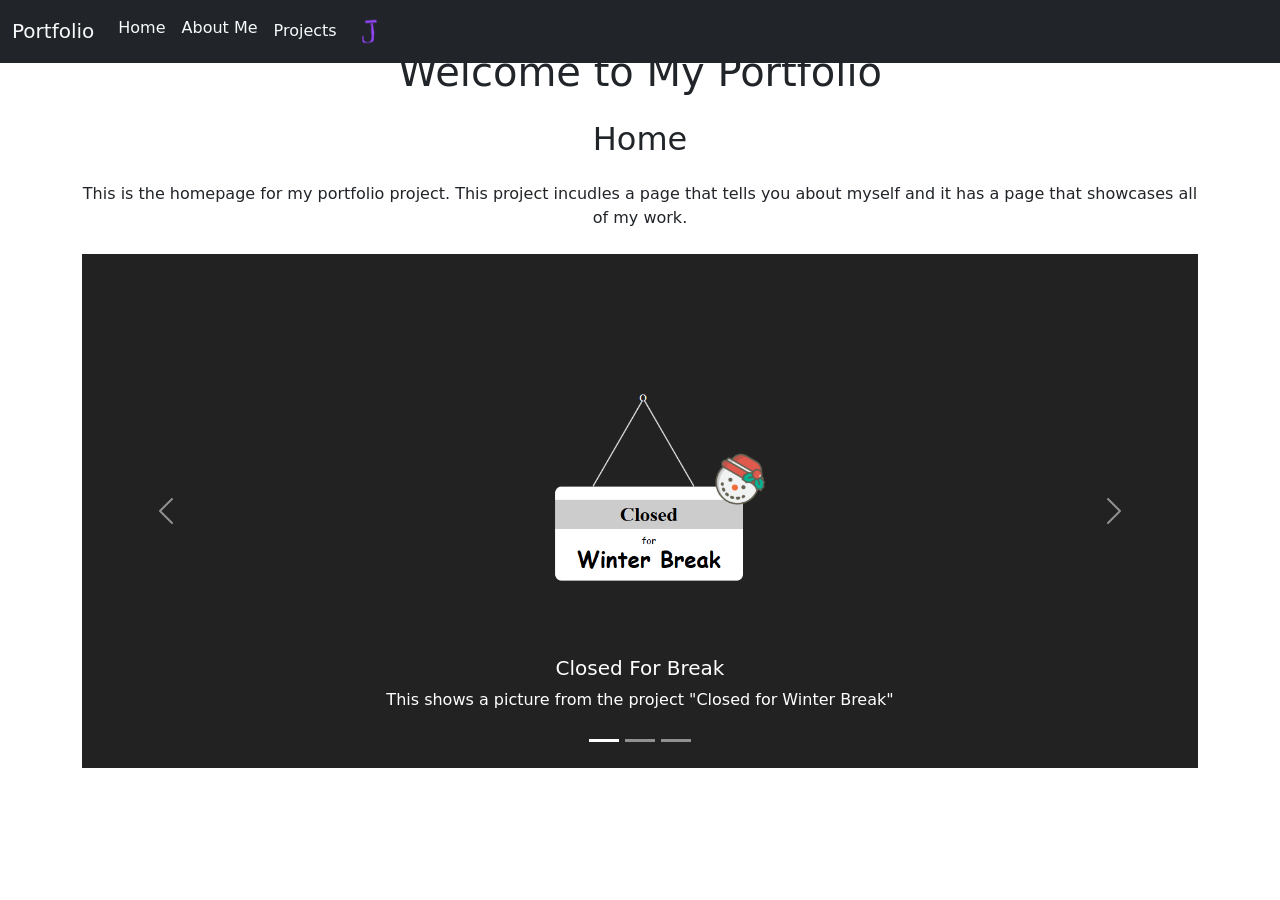
<file: index.html>
<!doctype html>
<html lang="en">

<head>
  <meta charset="utf-8">
  <meta name="viewport" content="width=device-width, initial-scale=1">
  <title>Portfolio: Home</title>
  <link href="https://cdn.jsdelivr.net/npm/bootstrap@5.3.8/dist/css/bootstrap.min.css" rel="stylesheet"
    integrity="sha384-sRIl4kxILFvY47J16cr9ZwB07vP4J8+LH7qKQnuqkuIAvNWLzeN8tE5YBujZqJLB" crossorigin="anonymous">
  <link rel="stylesheet" href="style.css">
</head>

<body>
  <nav class="navbar fixed-top navbar-expand-lg bg-dark">
    <div class="container-fluid">
      <a class="navbar-brand text-light" href="#">Portfolio</a>
      <button class="navbar-toggler" type="button" data-bs-toggle="collapse" data-bs-target="#navbarSupportedContent"
        aria-controls="navbarSupportedContent" aria-expanded="false" aria-label="Toggle navigation">
        <span class="navbar-toggler-icon"></span>
      </button>
      <div class="collapse navbar-collapse" id="navbarSupportedContent">
        <ul class="navbar-nav me-auto mb-2 mb-lg-0">
          <li class="nav-item">
            <a class="nav-link active text-light" aria-current="page" href="index.html">Home</a>

          </li>
          <li class="nav-item">
            <a class="nav-link text-light" href="about.html">About Me</a>
          </li>
          <li class="nav-item">
            <a class="nav-link text-light" href="work.html">Projects
              <img src="Untitled design.png" alt="" width="55" class="me-2">
            </a>
          </li>
        </ul>
      </div>
    </div>
  </nav>

  <section id="home" class="py-5">
    <div class="container">
      <div class="row">
        <div class="col-12">
          <h1 class="text-center mb-4">Welcome to My Portfolio</h1>





          <h2 class="text-center mb-4">Home</h2>
          <p class="text-center mb-4">This is the homepage for my portfolio project. This project incudles a page that
            tells you about myself and it has a page that showcases all of my work.</p>

          <div id="carouselExampleCaptions" class="carousel slide">
            <div class="carousel-indicators">
              <button type="button" data-bs-target="#carouselExampleCaptions" data-bs-slide-to="0" class="active"
                aria-current="true" aria-label="Slide 1"></button>
              <button type="button" data-bs-target="#carouselExampleCaptions" data-bs-slide-to="1"
                aria-label="Slide 2"></button>
              <button type="button" data-bs-target="#carouselExampleCaptions" data-bs-slide-to="2"
                aria-label="Slide 3"></button>
            </div>
            <div class="carousel-inner">
              <div class="carousel-item active">
                <img src="Screenshot 2026-04-21 082732.png" class="d-block w-100" alt="...">
                <div class="carousel-caption d-none d-md-block">
                  <h5>Closed For Break</h5>
                  <p>This shows a picture from the project "Closed for Winter Break"</p>
                </div>
              </div>
              <div class="carousel-item">
                <img src="Screenshot 2026-04-24 074225.png" class="d-block w-100" alt="...">
                <div class="carousel-caption d-none d-md-block">
                  <h5 class="text-dark">Five Favorite Fonts</h5>
                  <p class="text-dark">This picture is from the project "Five Favorite Fonts" where I had to make my
                    five favorite google fonts and add them to the website.</p>
                </div>
              </div>
              <div class="carousel-item">
                <img src="Screenshot 2026-04-21 082609.png" class="d-block w-100" alt="...">
                <div class="carousel-caption d-none d-md-block">
                  <h5>Halloween Animations</h5>
                  <p>The picture is from the project called "Halloween CSS Animations" The animation got messed up
                    somewhere in the code, so it does not like perfect or how its supposed to.</p>
                </div>
              </div>
            </div>
            <button class="carousel-control-prev" type="button" data-bs-target="#carouselExampleCaptions"
              data-bs-slide="prev">
              <span class="carousel-control-prev-icon" aria-hidden="true"></span>
              <span class="visually-hidden">Previous</span>
            </button>
            <button class="carousel-control-next" type="button" data-bs-target="#carouselExampleCaptions"
              data-bs-slide="next">
              <span class="carousel-control-next-icon" aria-hidden="true"></span>
              <span class="visually-hidden">Next</span>
            </button>
          </div>







          <script src="https://cdn.jsdelivr.net/npm/bootstrap@5.3.8/dist/js/bootstrap.bundle.min.js"
            integrity="sha384-FKyoEForCGlyvwx9Hj09JcYn3nv7wiPVlz7YYwJrWVcXK/BmnVDxM+D2scQbITxI"
            crossorigin="anonymous"></script>
</body>

</html>
</file>
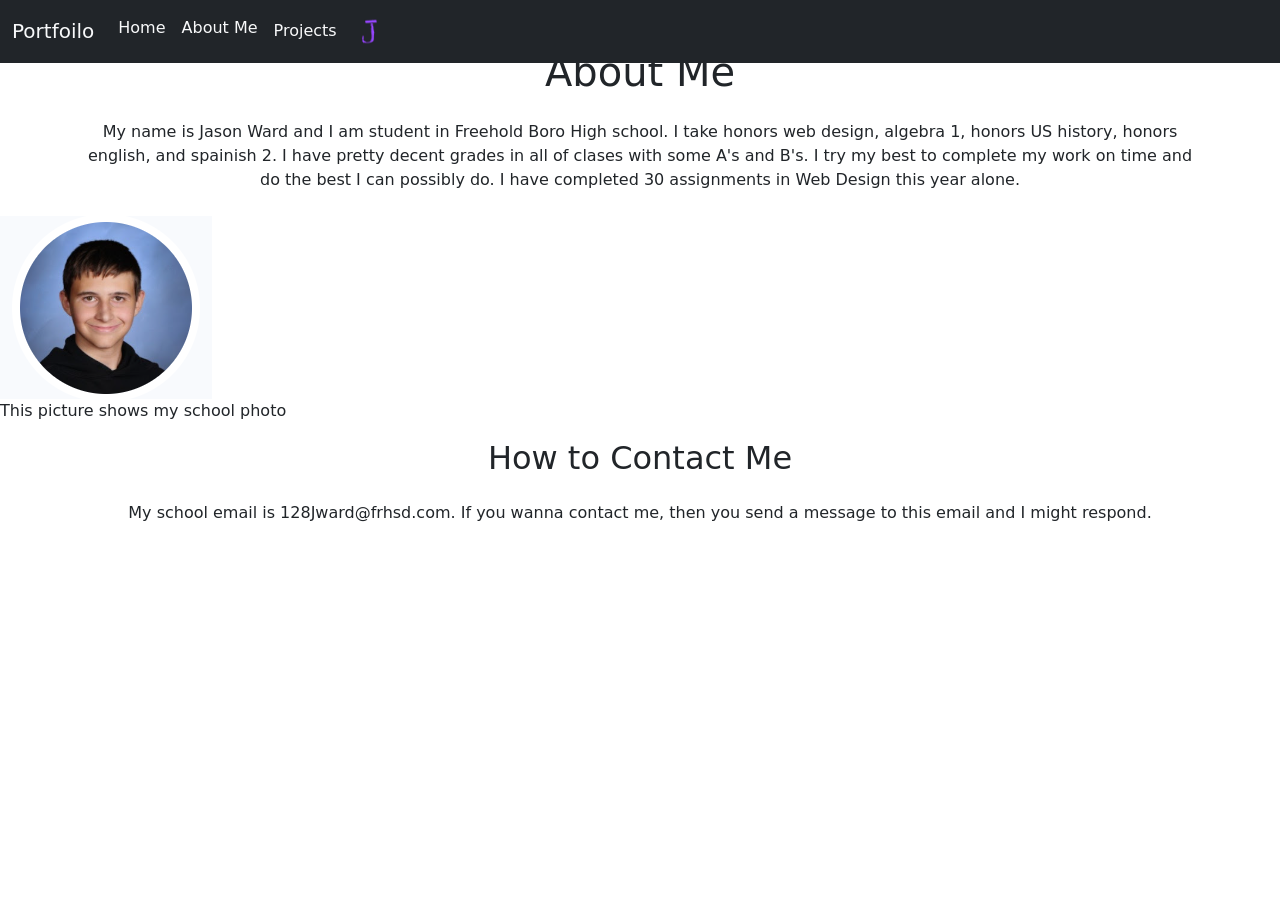
<file: about.html>
<!doctype html>
<html lang="en">

<head>
  <meta charset="utf-8">
  <meta name="viewport" content="width=device-width, initial-scale=1">
  <title>Portfoilo: About</title>
  <link href="https://cdn.jsdelivr.net/npm/bootstrap@5.3.8/dist/css/bootstrap.min.css" rel="stylesheet"
    integrity="sha384-sRIl4kxILFvY47J16cr9ZwB07vP4J8+LH7qKQnuqkuIAvNWLzeN8tE5YBujZqJLB" crossorigin="anonymous">
  <link rel="stylesheet" href="style.css">
</head>

<body>
  <nav class="navbar fixed-top navbar-expand-lg bg-dark">
    <div class="container-fluid">
      <a class="navbar-brand text-light" href="#">Portfoilo</a>
      <button class="navbar-toggler" type="button" data-bs-toggle="collapse" data-bs-target="#navbarSupportedContent"
        aria-controls="navbarSupportedContent" aria-expanded="false" aria-label="Toggle navigation">
        <span class="navbar-toggler-icon"></span>
      </button>
      <div class="collapse navbar-collapse" id="navbarSupportedContent">
        <ul class="navbar-nav me-auto mb-2 mb-lg-0">
          <li class="nav-item">
            <a class="nav-link active text-light" aria-current="page" href="index.html">Home</a>
          </li>
          <li class="nav-item">
            <a class="nav-link text-light" href="about.html">About Me</a>
          </li>
          <li class="nav-item">
            <a class="nav-link text-light" href="work.html">Projects
              <img src="Untitled design.png" alt="" width="55" class="me-2">
            </a>
          </li>
        </ul>
      </div>
    </div>
  </nav>

  <section id="home" class="py-5">
    <div class="container">
      <div class="row">
        <div class="col-12">
          <h1 class="text-center mb-4">About Me</h1>
          <p class="text-center mb-4">My name is Jason Ward and I am student in Freehold Boro High school. I take honors
            web design, algebra 1, honors US history, honors english, and spainish 2. I have pretty decent grades in all
            of clases with some A's and B's. I try my best to complete my work on time and do the best I can possibly
            do. I have completed 30 assignments in Web Design this year alone.</p>
        </div>
      </div>
    </div>

    <img src="Screenshot 2026-04-22 091752.png" alt="">
    <p>This picture shows my school photo</p>

    <h2 class="text-center mb-4">How to Contact Me</h2>
    <p class="text-center mb-4">My school email is 128Jward@frhsd.com. If you wanna contact me, then you send a message
      to this email and I might respond.</p>


    <script src="https://cdn.jsdelivr.net/npm/bootstrap@5.3.8/dist/js/bootstrap.bundle.min.js"
      integrity="sha384-FKyoEForCGlyvwx9Hj09JcYn3nv7wiPVlz7YYwJrWVcXK/BmnVDxM+D2scQbITxI"
      crossorigin="anonymous"></script>
</body>

</html>
</file>
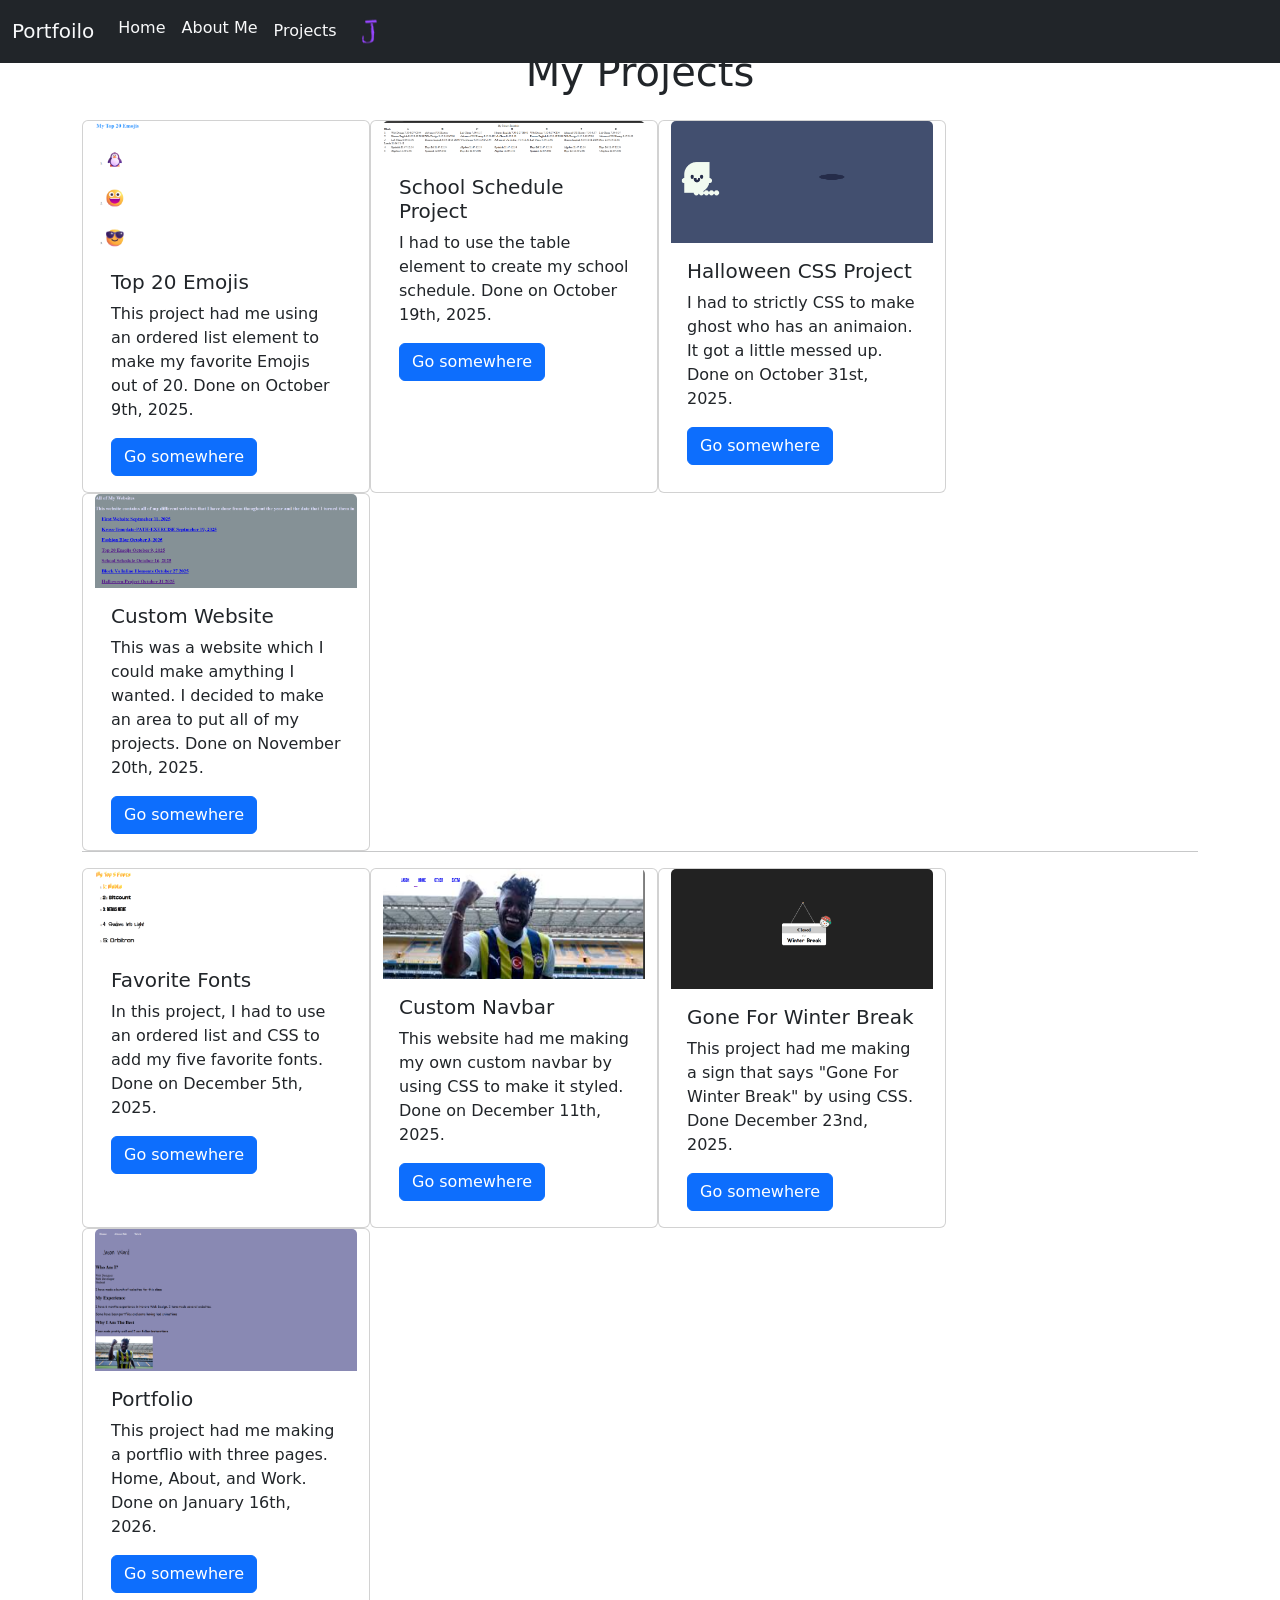
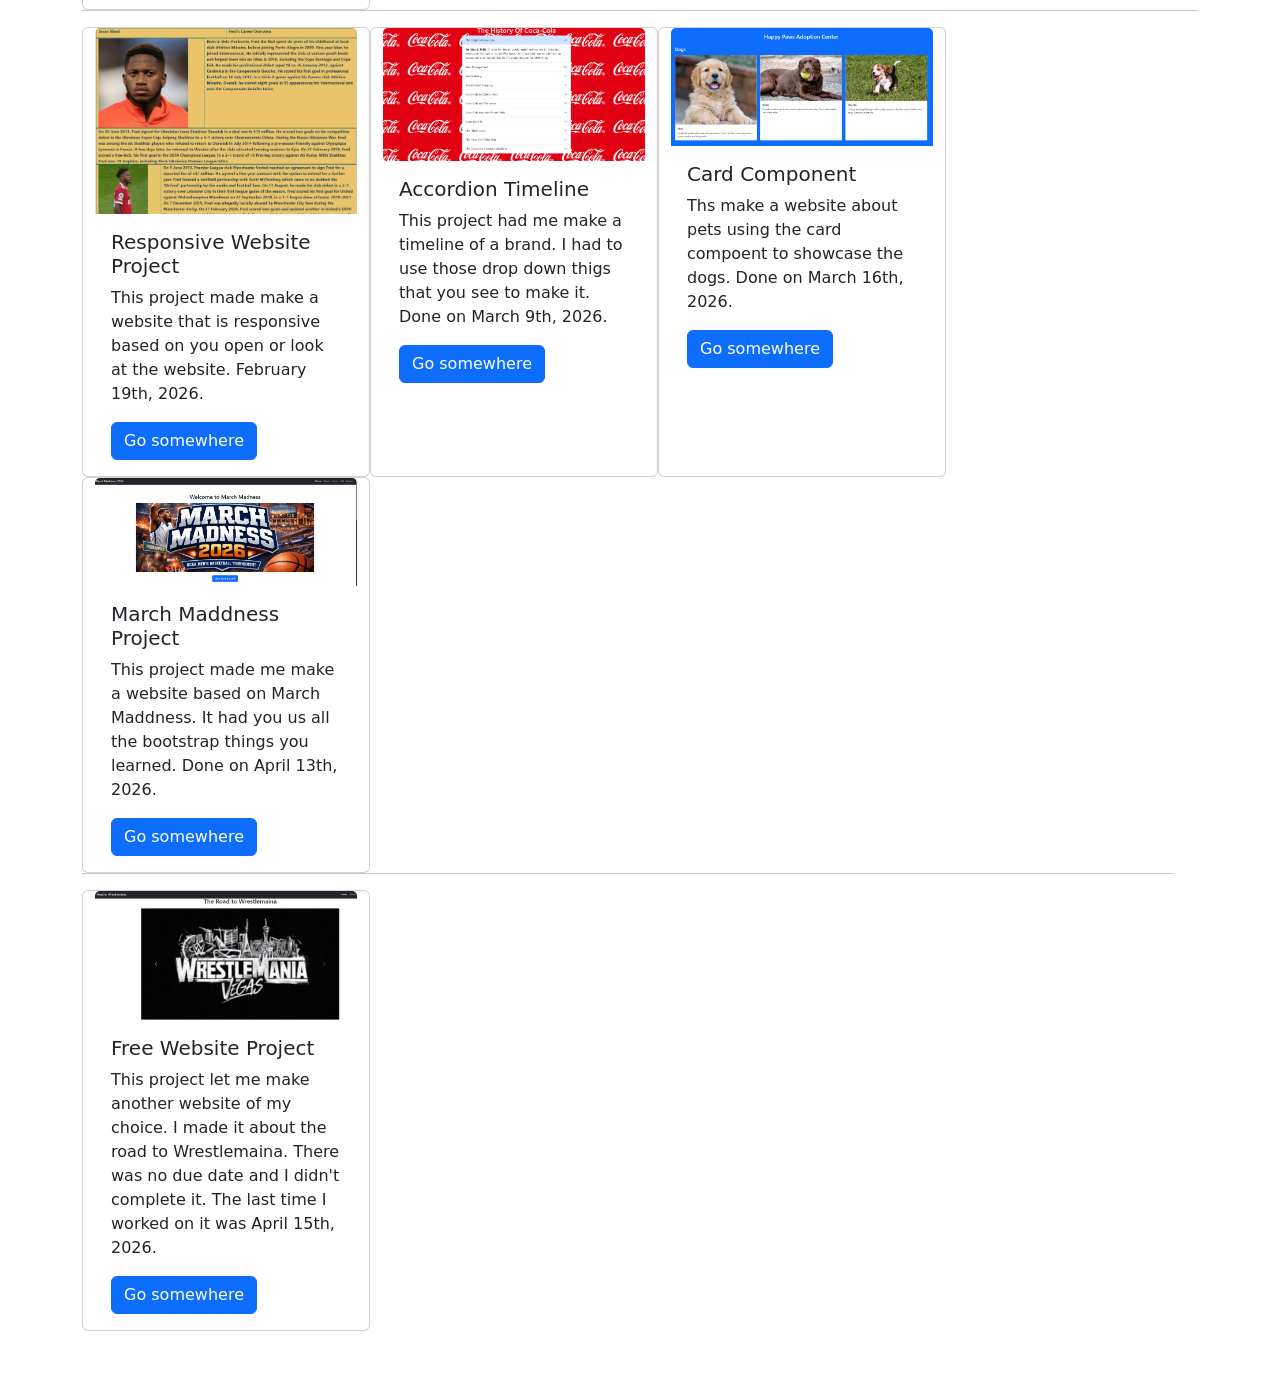
<file: work.html>
<!doctype html>
<html lang="en">

<head>
  <meta charset="utf-8">
  <meta name="viewport" content="width=device-width, initial-scale=1">
  <title>Portfoilo: Work</title>
  <link href="https://cdn.jsdelivr.net/npm/bootstrap@5.3.8/dist/css/bootstrap.min.css" rel="stylesheet"
    integrity="sha384-sRIl4kxILFvY47J16cr9ZwB07vP4J8+LH7qKQnuqkuIAvNWLzeN8tE5YBujZqJLB" crossorigin="anonymous">
  <link rel="stylesheet" href="style.css">
</head>

<body>
  <nav class="navbar fixed-top navbar-expand-lg bg-dark">
    <div class="container-fluid">
      <a class="navbar-brand text-light" href="#">Portfoilo</a>
      <button class="navbar-toggler" type="button" data-bs-toggle="collapse" data-bs-target="#navbarSupportedContent"
        aria-controls="navbarSupportedContent" aria-expanded="false" aria-label="Toggle navigation">
        <span class="navbar-toggler-icon"></span>
      </button>
      <div class="collapse navbar-collapse" id="navbarSupportedContent">
        <ul class="navbar-nav me-auto mb-2 mb-lg-0">
          <li class="nav-item">
            <a class="nav-link active text-light" aria-current="page" href="index.html">Home</a>
          </li>
          <li class="nav-item">
            <a class="nav-link text-light" href="about.html">About
              Me</a>
          </li>
          <li class="nav-item">
            <a class="nav-link text-light" href="work.html">Projects
              <img src="Untitled design.png" alt="" width="55" class="me-2">
            </a>
          </li>
        </ul>
      </div>
    </div>
  </nav>

  <section id="home" class="py-5">
    <div class="container">
      <div class="row">
        <div class="col-12">
          <h1 class="text-center mb-4">My Projects</h1>


          <div class="container">
            <div class="row">
              <div class="card" style="width: 18rem;">
                <img src="Screenshot 2026-04-24 073826.png" class="card-img-top" alt="...">
                <div class="card-body">
                  <h5 class="card-title">Top 20 Emojis</h5>
                  <p class="card-text">This project had me using an ordered list element to make my favorite Emojis out
                    of 20. Done on October 9th, 2025.</p>
                  <a href="https://128jward-ux.github.io/Top20emoijs/" class="btn btn-primary">Go somewhere</a>
                </div>
              </div>

              <div class="card" style="width: 18rem;">
                <img src="Screenshot 2026-04-24 073639.png" class="card-img-top" alt="...">
                <div class="card-body">
                  <h5 class="card-title">School Schedule Project</h5>
                  <p class="card-text">I had to use the table element to create my school schedule. Done on October
                    19th, 2025.</p>
                  <a href="https://128jward-ux.github.io/Schoolschedule/" class="btn btn-primary">Go somewhere</a>
                </div>
              </div>


              <div class="card" style="width: 18rem;">
                <img src="Screenshot 2026-04-21 082609.png" class="card-img-top" alt="...">
                <div class="card-body">
                  <h5 class="card-title">Halloween CSS Project</h5>
                  <p class="card-text">I had to strictly CSS to make ghost who has an animaion. It got a little messed
                    up. Done on October 31st, 2025.</p>
                  <a href="https://128jward-ux.github.io/Halloweenproject/" class="btn btn-primary">Go somewhere</a>
                </div>
              </div>
              <div class="card" style="width: 18rem;">
                <img src="Screenshot 2026-04-24 074002.png" class="card-img-top" alt="...">
                <div class="card-body">
                  <h5 class="card-title">Custom Website</h5>
                  <p class="card-text">This was a website which I could make amything I wanted. I decided to make an
                    area to put all of my projects. Done on November 20th, 2025.</p>
                  <a href="https://128jward-ux.github.io/Newwebsite/" class="btn btn-primary">Go somewhere</a>
                </div>
              </div>

            </div>

            <div class="row">
              <hr>
              <div class="card" style="width: 18rem;">
                <img src="Screenshot 2026-04-24 074225.png" class="card-img-top" alt="...">
                <div class="card-body">
                  <h5 class="card-title">Favorite Fonts</h5>
                  <p class="card-text">In this project, I had to use an ordered list and CSS to add my five favorite
                    fonts. Done on December 5th, 2025.</p>
                  <a href="https://128jward-ux.github.io/Favoritefronts/" class="btn btn-primary">Go somewhere</a>
                </div>
              </div>



              <div class="card" style="width: 18rem;">
                <img src="Screenshot 2026-04-24 074326.png" class="card-img-top" alt="...">
                <div class="card-body">
                  <h5 class="card-title">Custom Navbar</h5>
                  <p class="card-text">This website had me making my own custom navbar by using CSS to make it styled.
                    Done on December 11th, 2025.</p>
                  <a href="https://128jward-ux.github.io/Navbar/" class="btn btn-primary">Go somewhere</a>
                </div>
              </div>

              <div class="card" style="width: 18rem;">
                <img src="Screenshot 2026-04-21 082732.png" class="card-img-top" alt="...">
                <div class="card-body">
                  <h5 class="card-title">Gone For Winter Break</h5>
                  <p class="card-text">This project had me making a sign that says "Gone For Winter Break" by using CSS.
                    Done December 23nd, 2025.</p>
                  <a href="https://128jward-ux.github.io/closedforBreak/" class="btn btn-primary">Go somewhere</a>
                </div>
              </div>
              <div class="card" style="width: 18rem;">
                <img src="Screenshot 2026-04-24 074537.png" class="card-img-top" alt="...">
                <div class="card-body">
                  <h5 class="card-title">Portfolio</h5>
                  <p class="card-text">This project had me making a portflio with three pages. Home, About, and Work.
                    Done on January 16th, 2026.</p>
                  <a href="https://128jward-ux.github.io/FirstPortforlio/" class="btn btn-primary">Go somewhere</a>
                </div>
              </div>
              <hr>
              <div class="row">
                <div class="card" style="width: 18rem;">
                  <img src="Screenshot 2026-04-21 082843.png" class="card-img-top" alt="...">
                  <div class="card-body">
                    <h5 class="card-title">Responsive Website Project</h5>
                    <p class="card-text">This project made make a website that is responsive based on you open or look
                      at the website. February 19th, 2026.</p>
                    <a href="https://128jward-ux.github.io/ResponsiveWebsiteProject/" class="btn btn-primary">Go
                      somewhere</a>
                  </div>
                </div>
                <div class="card" style="width: 18rem;">
                  <img src="Screenshot 2026-04-24 075134.png" class="card-img-top" alt="...">
                  <div class="card-body">
                    <h5 class="card-title">Accordion Timeline</h5>
                    <p class="card-text">This project had me make a timeline of a brand. I had to use those drop down
                      thigs that you see to make it. Done on March 9th, 2026.</p>
                    <a href="https://128jward-ux.github.io/AccordionTimeline/" class="btn btn-primary">Go somewhere</a>
                  </div>
                </div>
                <div class="card" style="width: 18rem;">
                  <img src="Screenshot 2026-04-24 075623.png" class="card-img-top" alt="...">
                  <div class="card-body">
                    <h5 class="card-title">Card Component</h5>
                    <p class="card-text">Ths make a website about pets using the card compoent to showcase the dogs.
                      Done on March 16th, 2026.</p>
                    <a href="https://codehs.com/student/7097038/section/814699/assignment/211567602"
                      class="btn btn-primary">Go somewhere</a>
                  </div>
                </div>
                <div class="card" style="width: 18rem;">
                  <img src="Screenshot 2026-04-24 075741.png" class="card-img-top" alt="...">
                  <div class="card-body">
                    <h5 class="card-title">March Maddness Project</h5>
                    <p class="card-text">This project made me make a website based on March Maddness. It had you us all
                      the bootstrap things you learned. Done on April 13th, 2026.</p>
                    <a href="https://codehs.com/student/7097038/section/814699/assignment/213589059"
                      class="btn btn-primary">Go somewhere</a>
                  </div>
                </div>
                <hr>
                <div class="card" style="width: 18rem;">
                  <img src="Screenshot 2026-04-24 080154.png" class="card-img-top" alt="...">
                  <div class="card-body">
                    <h5 class="card-title">Free Website Project</h5>
                    <p class="card-text">This project let me make another website of my choice. I made it about the road
                      to Wrestlemaina. There was no due date and I didn't complete it. The last time I worked on it was
                      April 15th, 2026.</p>
                    <a href="https://128jward-ux.github.io/FreeWebsiteProject/" class="btn btn-primary">Go somewhere</a>
                  </div>
                </div>


              </div>



            </div>
          </div>











          <script src="https://cdn.jsdelivr.net/npm/bootstrap@5.3.8/dist/js/bootstrap.bundle.min.js"
            integrity="sha384-FKyoEForCGlyvwx9Hj09JcYn3nv7wiPVlz7YYwJrWVcXK/BmnVDxM+D2scQbITxI"
            crossorigin="anonymous"></script>
</body>

</html>
</file>
<file: style.css>
a {
  text-decoration: none;
  position: relative;
  transition: all 0.5s ease;
}

a::before {
  content: "";
  position: absolute;
  top: 0;
  left: 0;
  width: 100%;
  height: 100%;
  color: #00ff00;
  visibility: hidden;
  clip: rect(0, 0, 0, 0);
  transition: all 0.5s ease;
}

a:hover {
  color: #00ff00;
  animation: neonFlicker 1.5s infinite alternate;
}

a:hover::before {
  visibility: visible;
  clip: rect(0, 900px, 0, 0);
  animation: neonFlicker 1.5s infinite alternate;
}

@keyframes neonFlicker {
  0%, 100% {
    text-shadow: 0 0 5px #00ff00, 0 0 10px #00ff00, 0 0 15px #ff00ff, 0 0 20px #ff00ff, 0 0 25px #ff00ff, 0 0 30px #ff00ff, 0 0 35px #ff00ff;
  }
  50% {
    text-shadow: 0 0 5px #00ff00, 0 0 10px #00ff00, 0 0 15px #ff00ff, 0 0 20px #ff00ff, 0 0 25px #ff00ff, 0 0 30px #ff00ff, 0 0 35px #ff00ff, 0 0 40px #ff00ff, 0 0 50px #ff00ff, 0 0 75px #ff00ff;
  }
}
</file>
